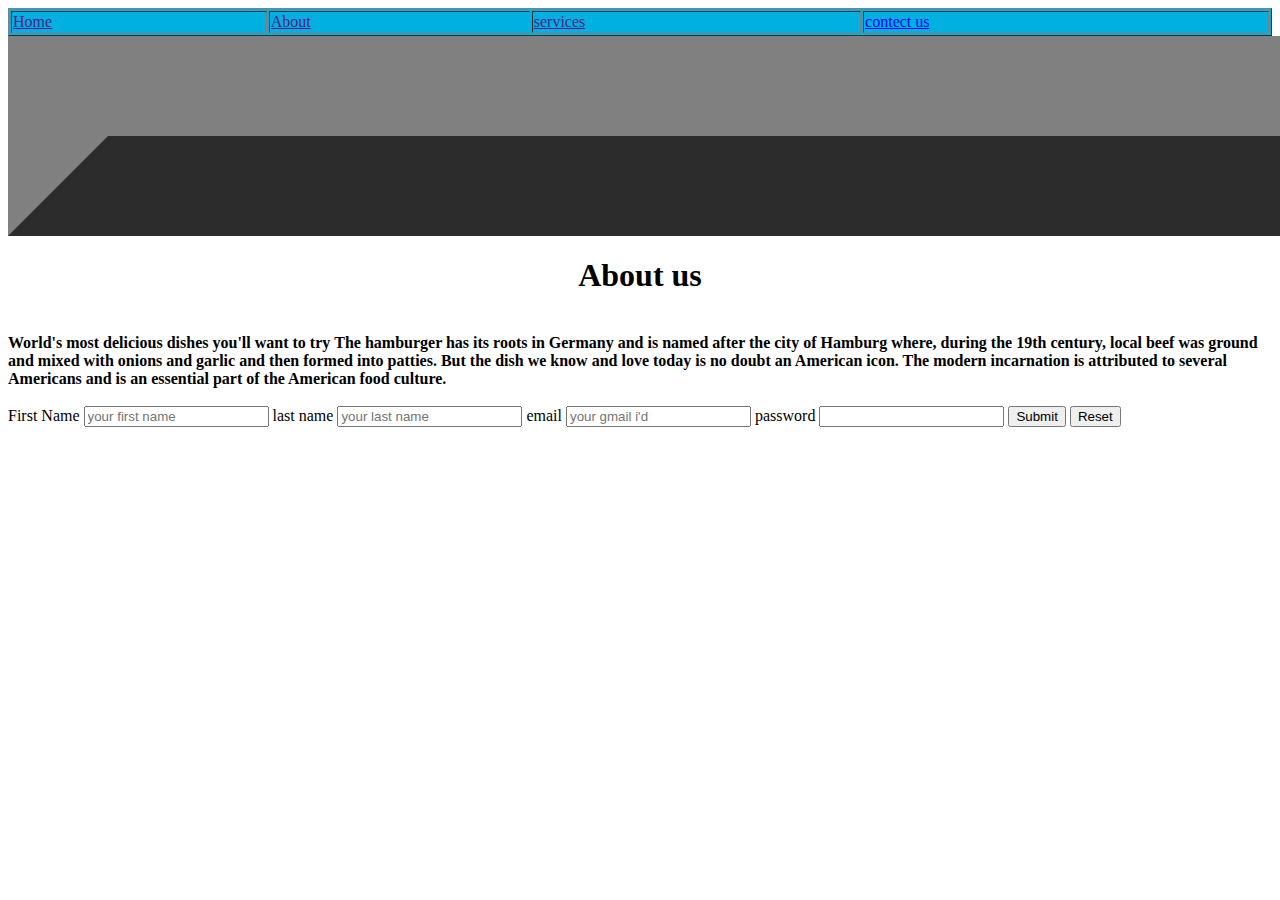
<file: index.html>
<!DOCTYPE html>
<html lang="en">
<head>
    <meta charset="UTF-8">
    <meta http-equiv="X-UA-Compatible" content="IE=edge">
    <meta name="viewport" content="width=device-width, initial-scale=1.0">
    <title>Document</title>
</head>
<body>
    <table width="100%" border="1" bgcolor="sky blue">
        <tr>
            <td><a href=""> Home</a></td>
            <td><a href=""> About</a></td>
            <td><a href=""> services</a></td>
            <td><a href="#contact"> contect us</a></td>
         </tr>

    </table>
    <table width=" 200%" border="100" bgcolor="dark red"
    </table>
        </tr>
    </table>
    <h1 align="center"> About us</h1>
    <br>
 <tr>
     <td align="">
      <b>World's most delicious dishes you'll want to try</b> 
      <b>The hamburger has its roots in Germany and is named after the city of Hamburg where, during the 19th century, local beef was ground and mixed with onions and garlic and then formed into patties. But the dish we know and love today is no doubt an American icon. The modern incarnation is attributed to several Americans and is an essential part of the American food culture.</b> </td>

     </td>
     <br/>
     <br/>
 </tr>
         <td>

         </td>
     </tr>
 </table>

 <table align="center" width="80" bgcolor="sky blue"></table>
 <tr>
   <td><label for="">First Name </label></tr>
   <td> <input type="text" placeholder="your first name" required></body></td>
  </tr>
  <tr>
   <td> <label for="">last name</label></tr>
    <td><input type="text" placeholder="your last name" required>
  </tr>
<tr>
  <td><label for="">email</label></td>
   <td> <input type="text" placeholder="your gmail i'd"></td>
</tr
<tr>
   <td> <label for="">password</label></td>
    <td><input type="password"></td>
    </tr>
    <tr></tr>

<input type="submit">
<input type="reset"
</body>
</html>
</file>
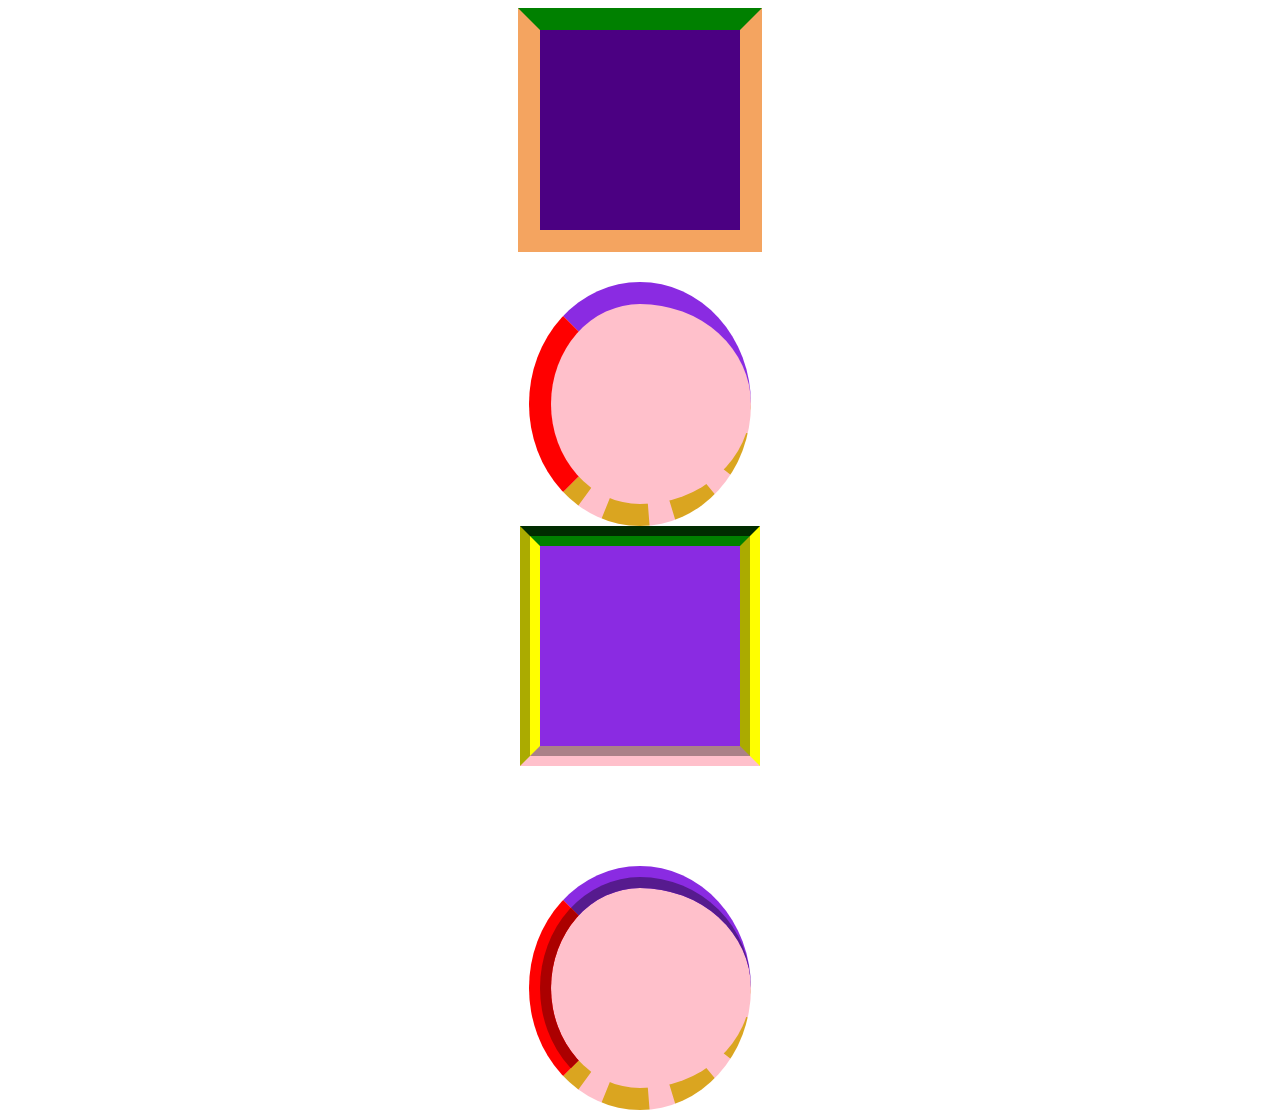
<file: css properties.html>
<!DOCTYPE html>
<html lang="en">
<head>
    <meta charset="UTF-8">
    <meta http-equiv="X-UA-Compatible" content="IE=edge">
    <meta name="viewport" content="width=device-width, initial-scale=1.0">
    <title>Document</title>
    <style>
        .div1
        {
            height: 200px;
            width: 200px;
            margin:  auto;
           background-color: indigo;
           border: 22px solid sandybrown;
           border-top-color: green ;

        }
        .div2
        {
        height: 200px;
            width: 200px;
            margin:  auto;
            margin-top :30px;
           background-color:pink;
           border: 22px sandybrown;
           border-top-color: black ;
           border: 22px outset indianred ;
           border-bottom-style:dashed;
           border-color: blueviolet red goldenrod ;
            border-right: none;
            border-radius: 50%;
            
        }
        .div3
        {
            height: 200px;
            width: 200px;
            margin-top: 300px;
            margin:auto;
           background-color:blueviolet;
           border: 20px groove yellow;
           border-top-color: green ;
           border-bottom-color: pink;

        }   
        .div4
        {
        height: 200px;
            width: 200px;
            margin:  auto;
            margin-top :100px;
           background-color:pink;
           border: 22px sandybrown;
           border-top-color: black ;
           border: 22px ridge indianred ;
           border-bottom-style:dashed;
           border-color: blueviolet red goldenrod ;
            border-right: none;
            border-radius: 50%;
            
        }
    </style>
</head>
<body>
    <div class="div1">
    
    </div>

    <div class="div2">

    </div>

    <div class="div3">

    </div>
    <div class="div4">

    </div>
</body>
</html>
</file>
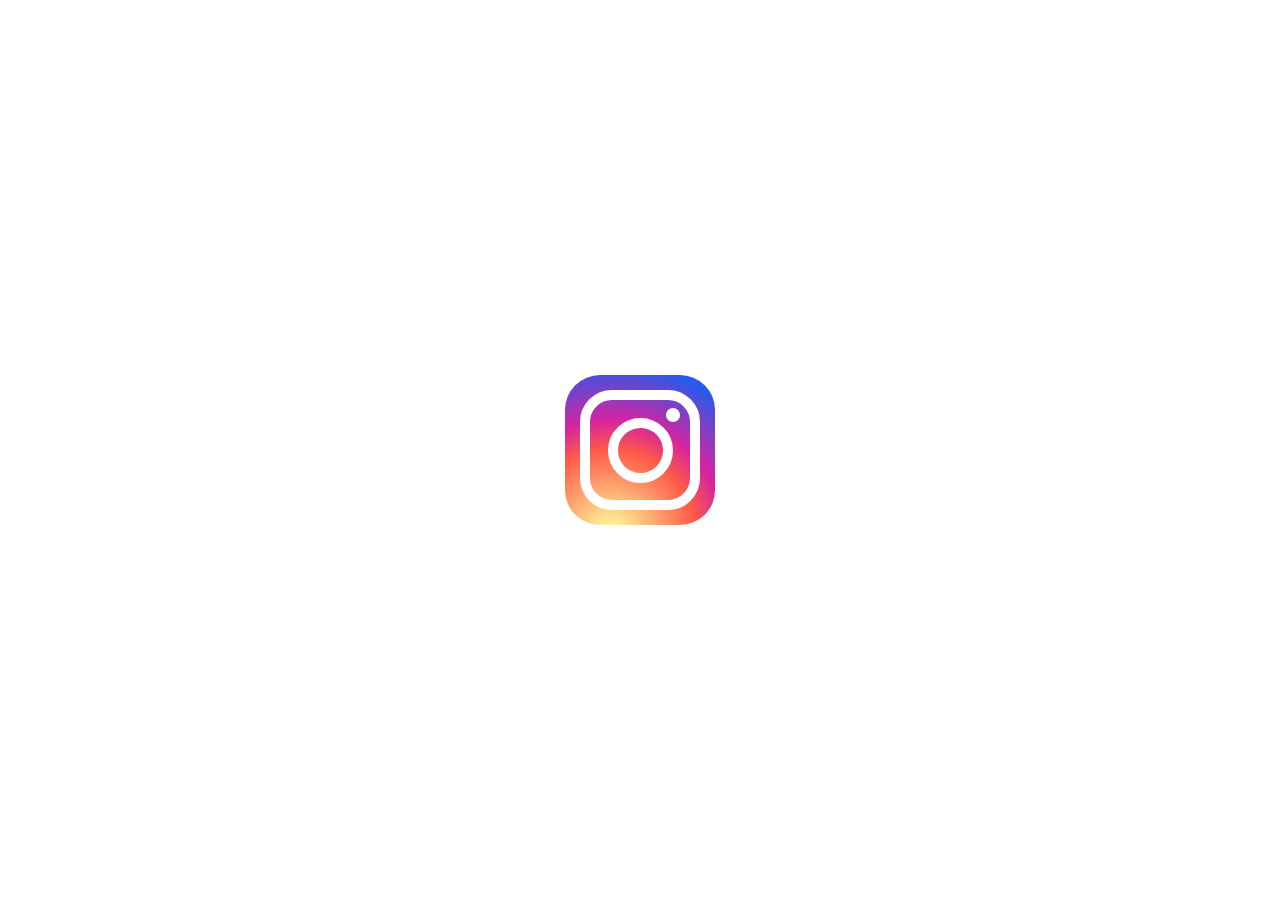
<file: instagram.html>
<!DOCTYPE html>
<html lang="en">
<head>
    <meta charset="UTF-8">
    <meta http-equiv="X-UA-Compatible" content="IE=edge">
    <meta name="viewport" content="width=device-width, initial-scale=1.0">
    <title>Document</title>
</head>
<body>
    <style>
        /* Css reset */  
* {  
  margin: 0;  
  padding: 0;
  box-sizing: border-box;  
}  
/* centering the insta logo */  
body {  
  display: flex;  
  justify-content: center;  
  align-items: center;  
  width: 100vw;  
  height: 100vh;  
  overflow: hidden;  
} 
/* main box of insta */  
.insta {  
  width: 150px;  
  height: 150px;  
  background: radial-gradient(circle at 30% 107%, #fdf497 0%, #fdf497 5%, #fd5949 45%, #d6249f 60%, #285aeb 90%);  
  border-radius: 35px;  
  display: grid;  
  place-items: center;  
}  
 /* innerbox in insta box */  
 .innerbox {  
  width: 120px;  
  height: 120px;  
  border: 10px solid #fff;  
  border-radius: 32px;  
  display: grid;  
  place-items: center;  
  position: relative;  
}  
/* center circle of insta */  
.innerbox::before {  
  content: '';  
  width: 45px;  
  height: 45px;  
  border: 10px solid #fff;  
  border-radius: 50%;  
  background: transparent;  
  position: absolute;  
}  
/* top right circle of insta */  
.innerbox::after {  
  content: '';  
  width: 10px;  
  height: 10px;  
  border: 2px solid #fff;  
  border-radius: 50%;  
  background: #fff;  
  position: absolute;  
  top: 8px;  
  right: 10px;  
} 
   </style> 
</head>
<body>
   <div class="insta">  
       <div class="innerbox">  
       </div>  
     </div> 
   
</body>
</html>
</file>
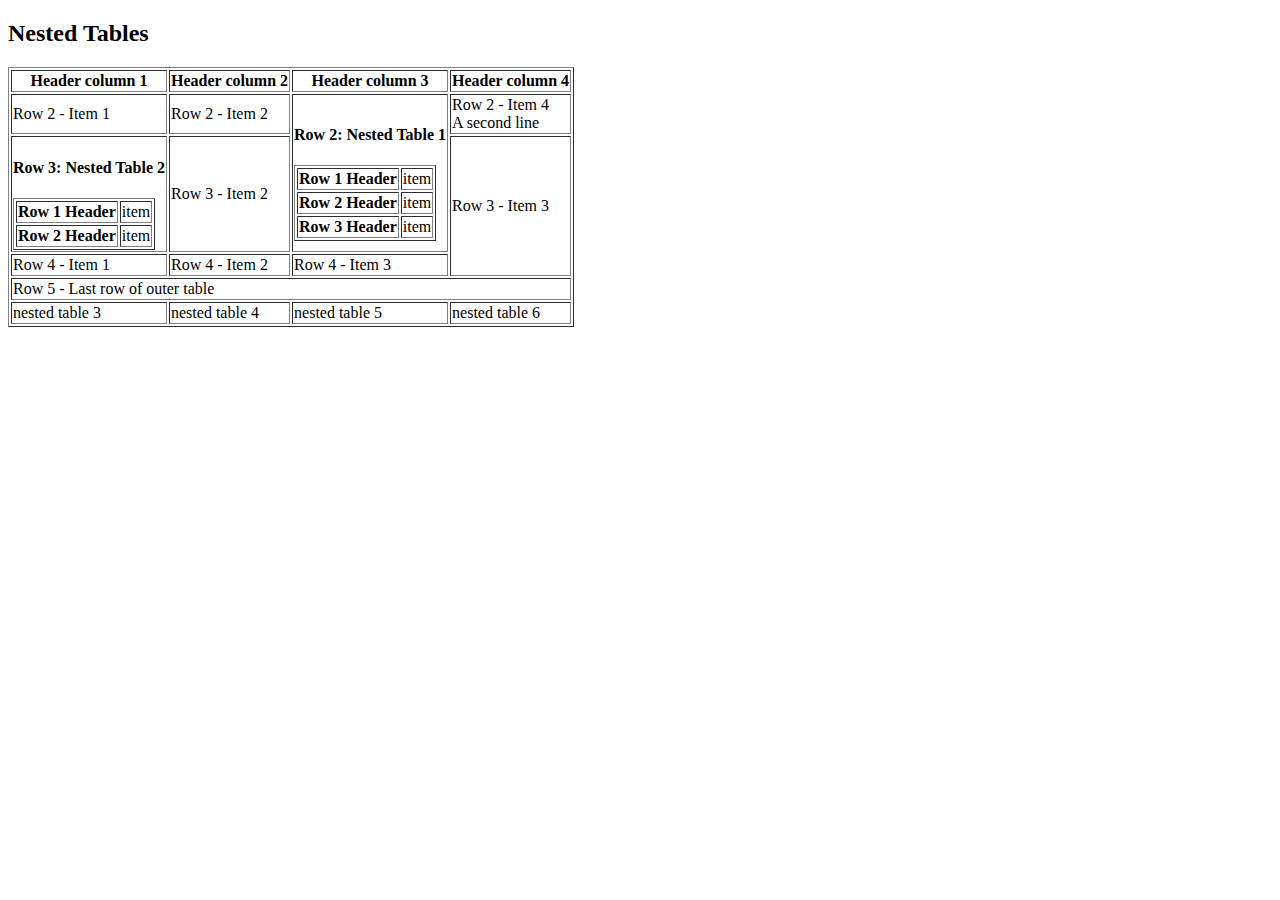
<file: nested table.html>
<!DOCTYPE html>
<html lang="en">
<head>
    <meta charset="UTF-8">
    <meta http-equiv="X-UA-Compatible" content="IE=edge">
    <meta name="viewport" content="width=device-width, initial-scale=1.0">
    <title>Document</title>
</head>
<body>
    <h2>Nested Tables</h2>
    <table border="1">
        <tr>
            <th>Header column 1</th>    
            <th>Header column 2</th>
            <th>Header column 3</th>
            <th>Header column 4</th>
        </tr>
        <tr>
            <td>Row 2 - Item 1</td>
            <td>Row 2 - Item 2</td>
            <td rowspan="2">
                <h4>Row 2: Nested Table 1</h4>
                <table border="1">                                      
                    <tr>
                        <th>Row 1 Header</th>
                        <td>item</td>
                    </tr>
                    <tr>
                        <th>Row 2 Header</th>
                        <td>item</td>
                    </tr>
                    <tr>
                        <th>Row 3 Header</th>
                        <td>item</td>
                    </tr>
                </table>
            </td>
            <td>Row 2 - Item 4<br/>A second line</td>
        </tr>
        <tr>
            <td>
                <h4>Row 3: Nested Table 2</h4>
                <table border=1>
                    <tr>
                        <th>Row 1 Header</th>
                        <td> item </td>
                    </tr>
                    <tr>
                        <th>Row 2 Header</th>
                        <td>item</td>
                    </tr>
                </table>
            </td>
            <td>Row 3 - Item 2</td>
            <td rowspan="2">Row 3 - Item 3</td>
        </tr>
        <tr>
            <td>Row 4 - Item 1</td>
            <td>Row 4 - Item 2</td>
            <td>Row 4 - Item 3</td>
        </tr>
        <tr>
            <td colspan="4">Row 5 - Last row of outer table</td>
        </tr>
        <tr>
            <td> nested table 3</td>
            <td> nested table 4</td>
            <td> nested table 5</td>
            <td> nested table 6</td>
        </tr>
</body>
</html>
</file>
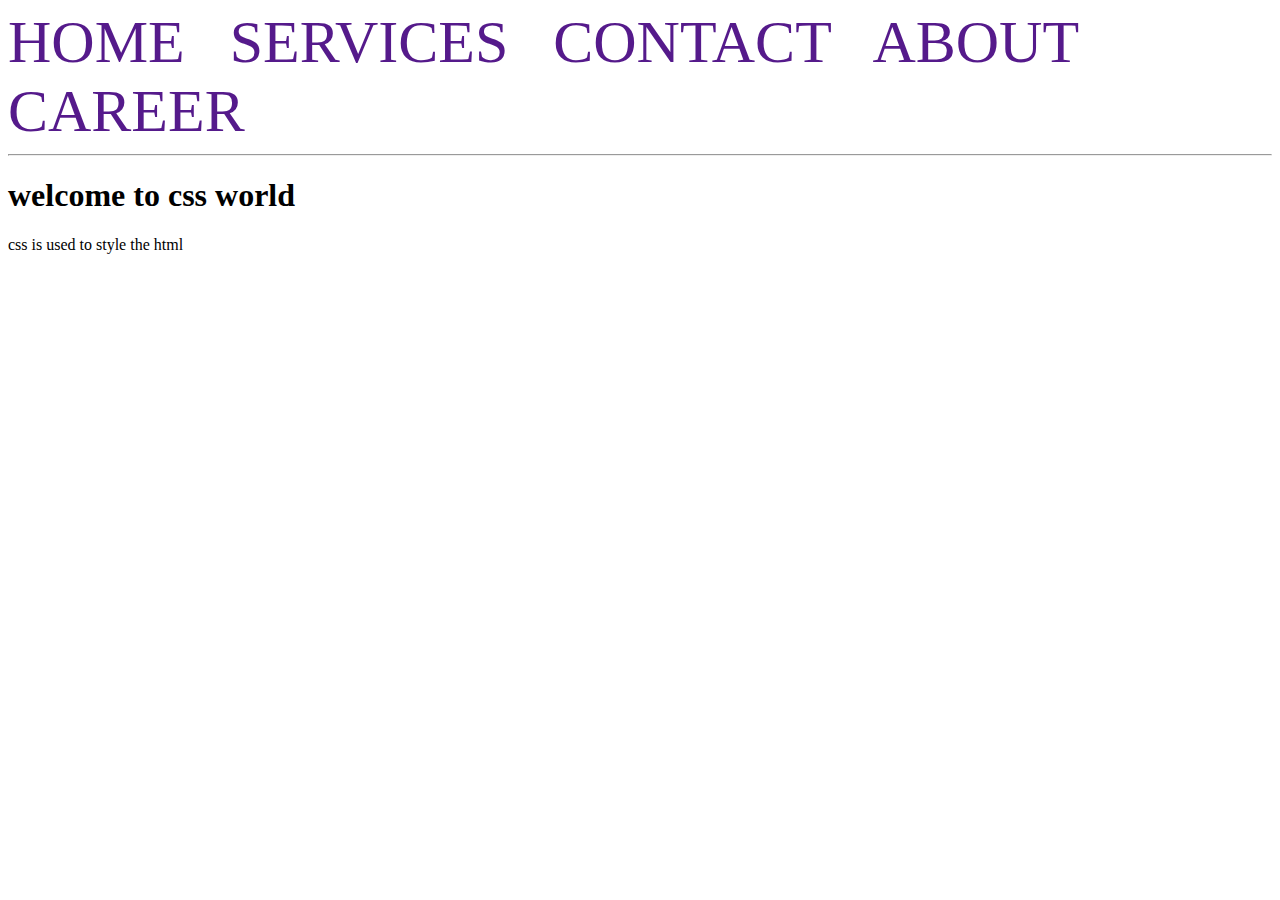
<file: pars.html>
<!doctype html>
  <html>
   <head>
        <title> css styling </title>
        <style>
      navbar{
              background-color:pink;
              height:80px;
             text-align:center;
                                }
            a{
                 color:dark red;
                 font-size:60px;
                 text-decoration:none;
                 /*text-decoration:overline;
                 text-decoration:underline;
                  text-decoration:line-through;*/
                word-spacing:30px;
             /*letter-spacing:20px;*/
             text-transform:uppercase;
               font-height:900;
                                                   }
             </style>
     </head>
         <body>
   <div class="navbar">
    <a href=""> home </a>
    <a href=""> services </a>
     <a href=""> contact </a>
     <a href=""> about </a> 
      <a href=""> career </a>
</div>
   <hr>
     <div class="div box">
     <h1 class="main text"> welcome to css world </h1> 
     <span class=sub text">css is used to style the html </span>
    
    </div>
      <div class="second div">
       </div>
       </body>
 </html>
</file>
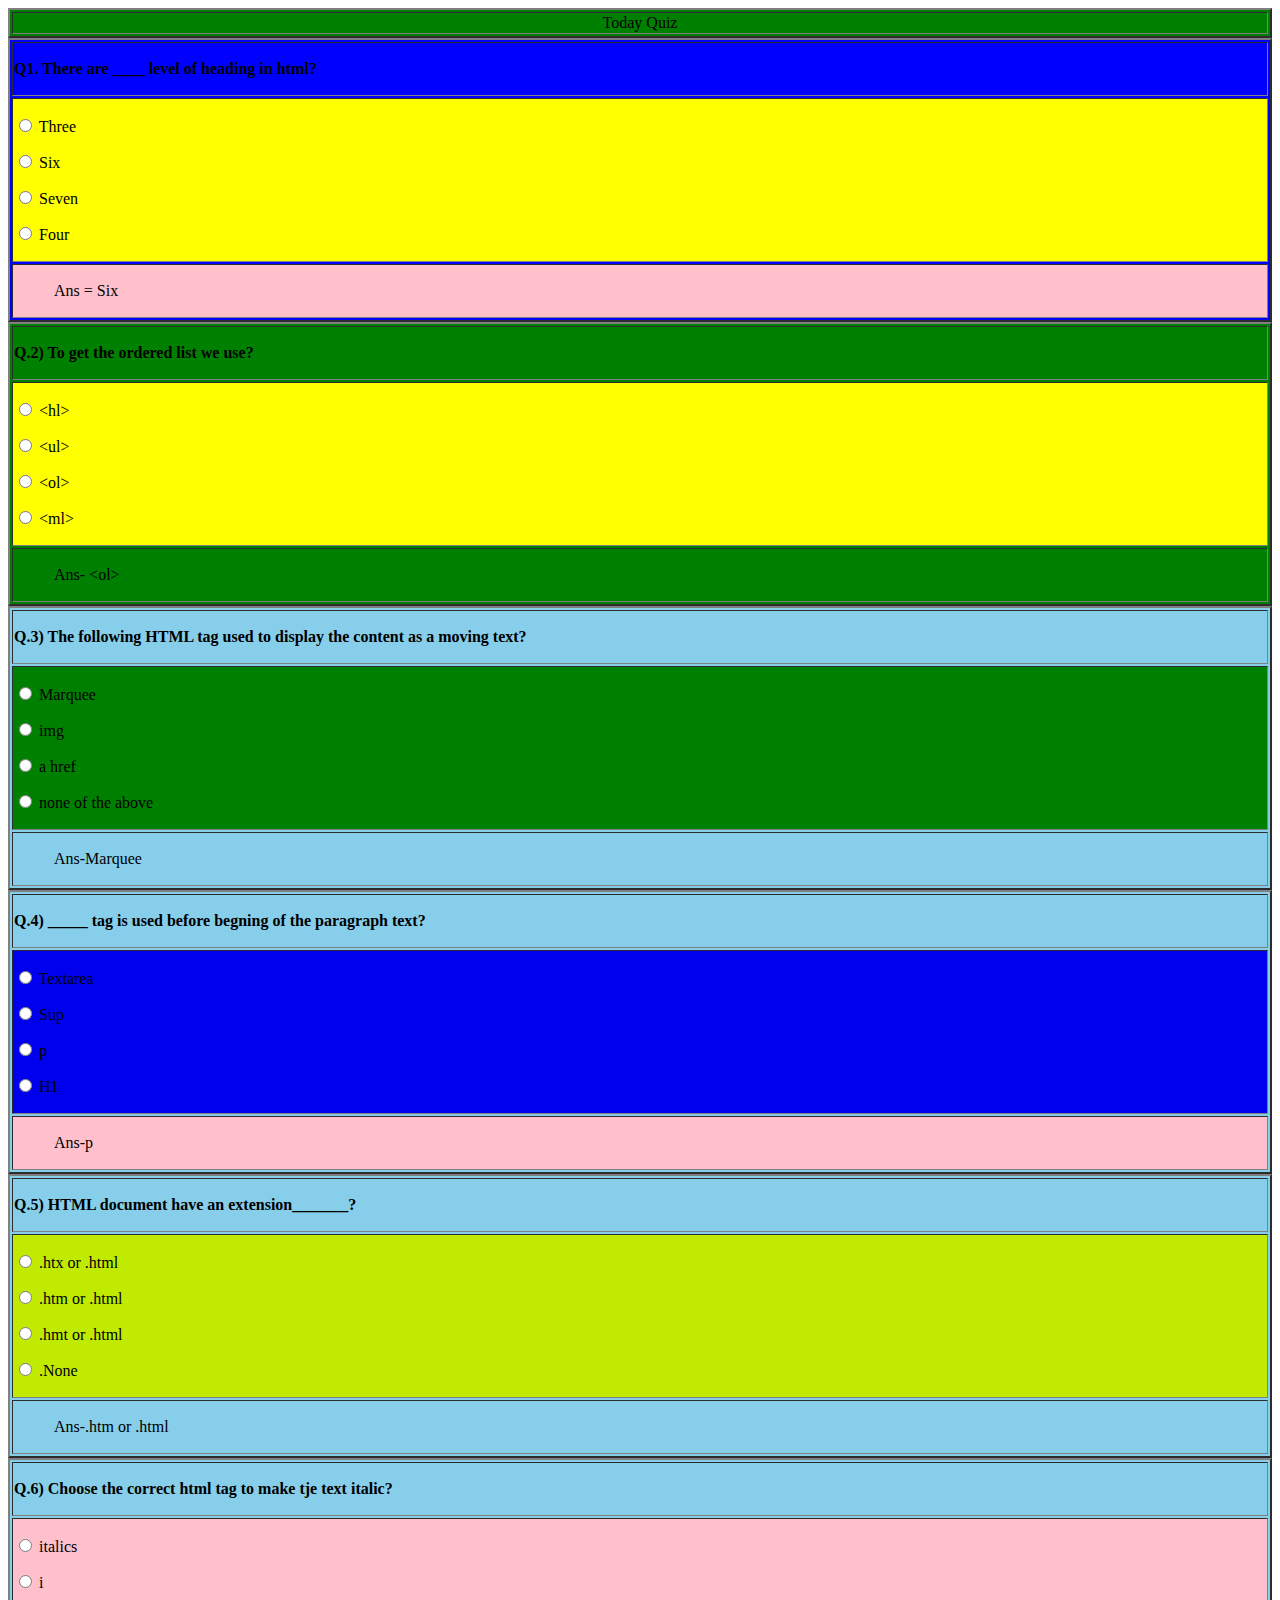
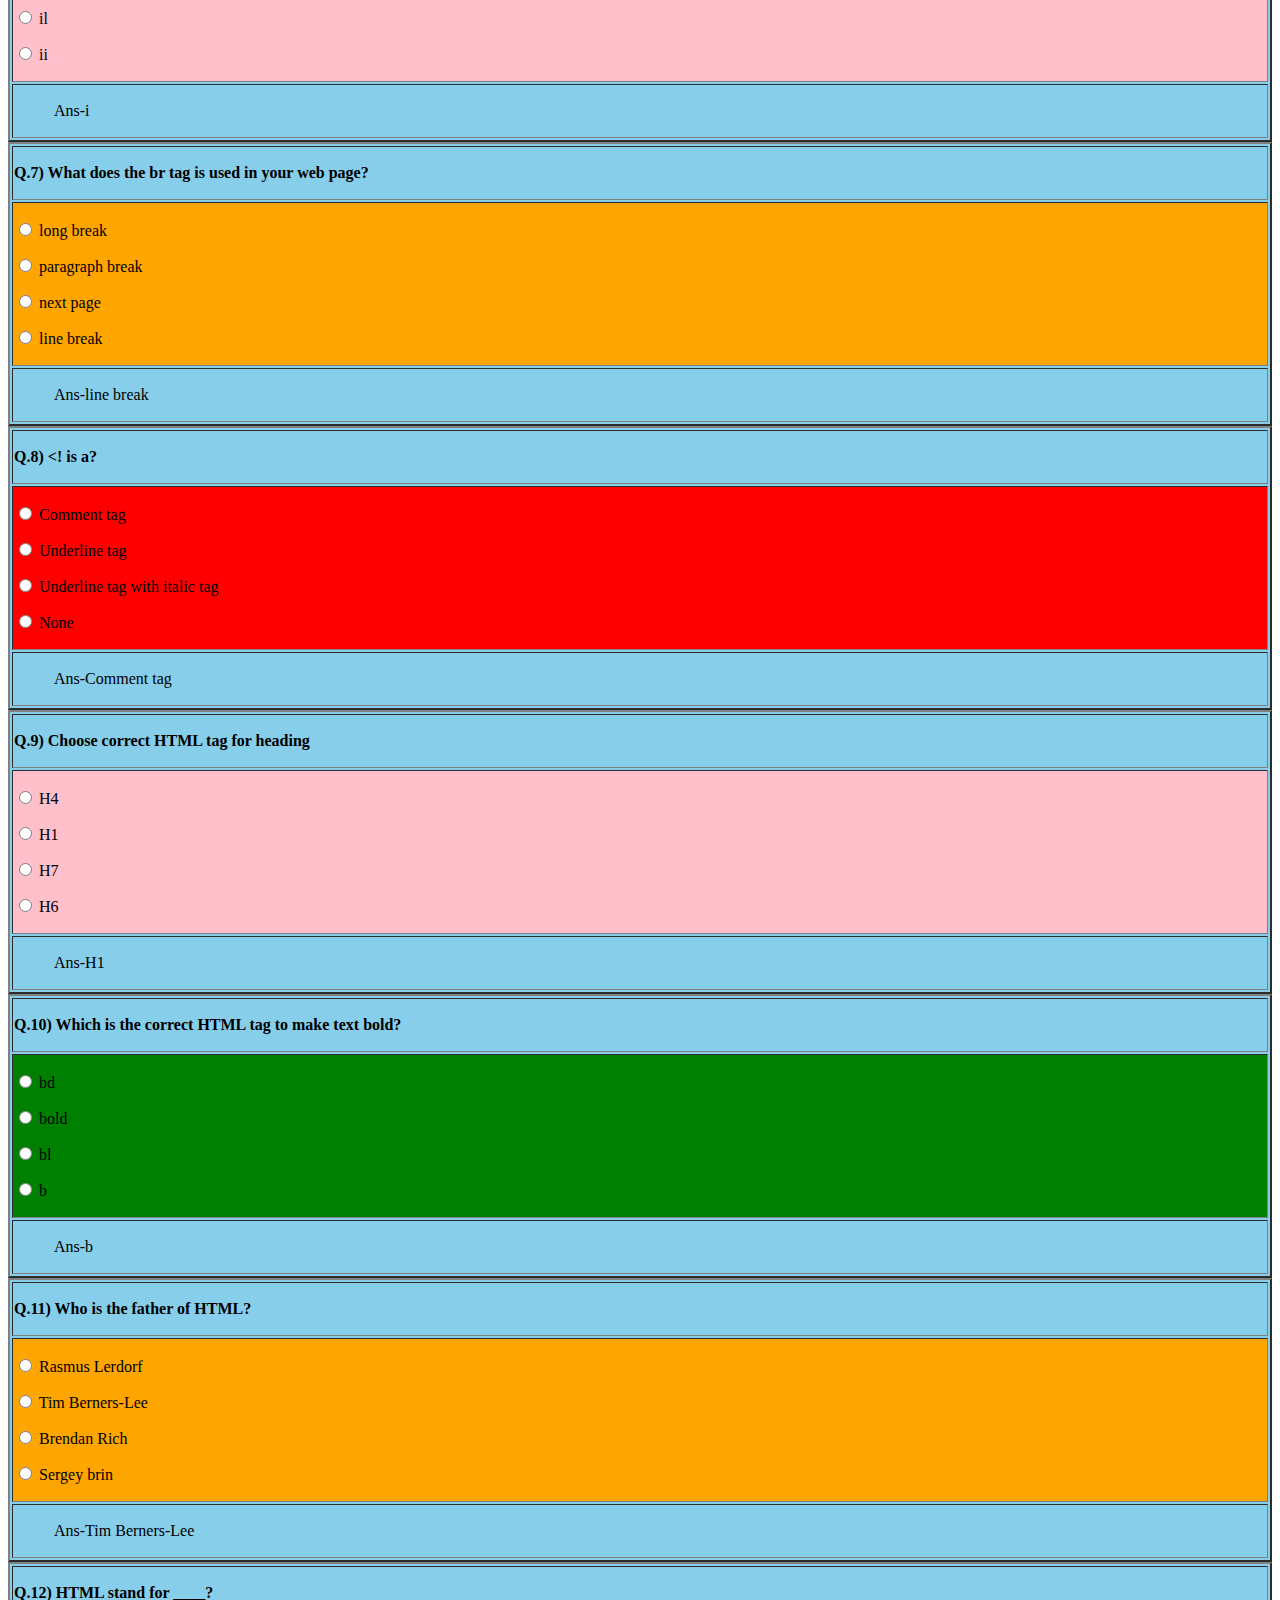
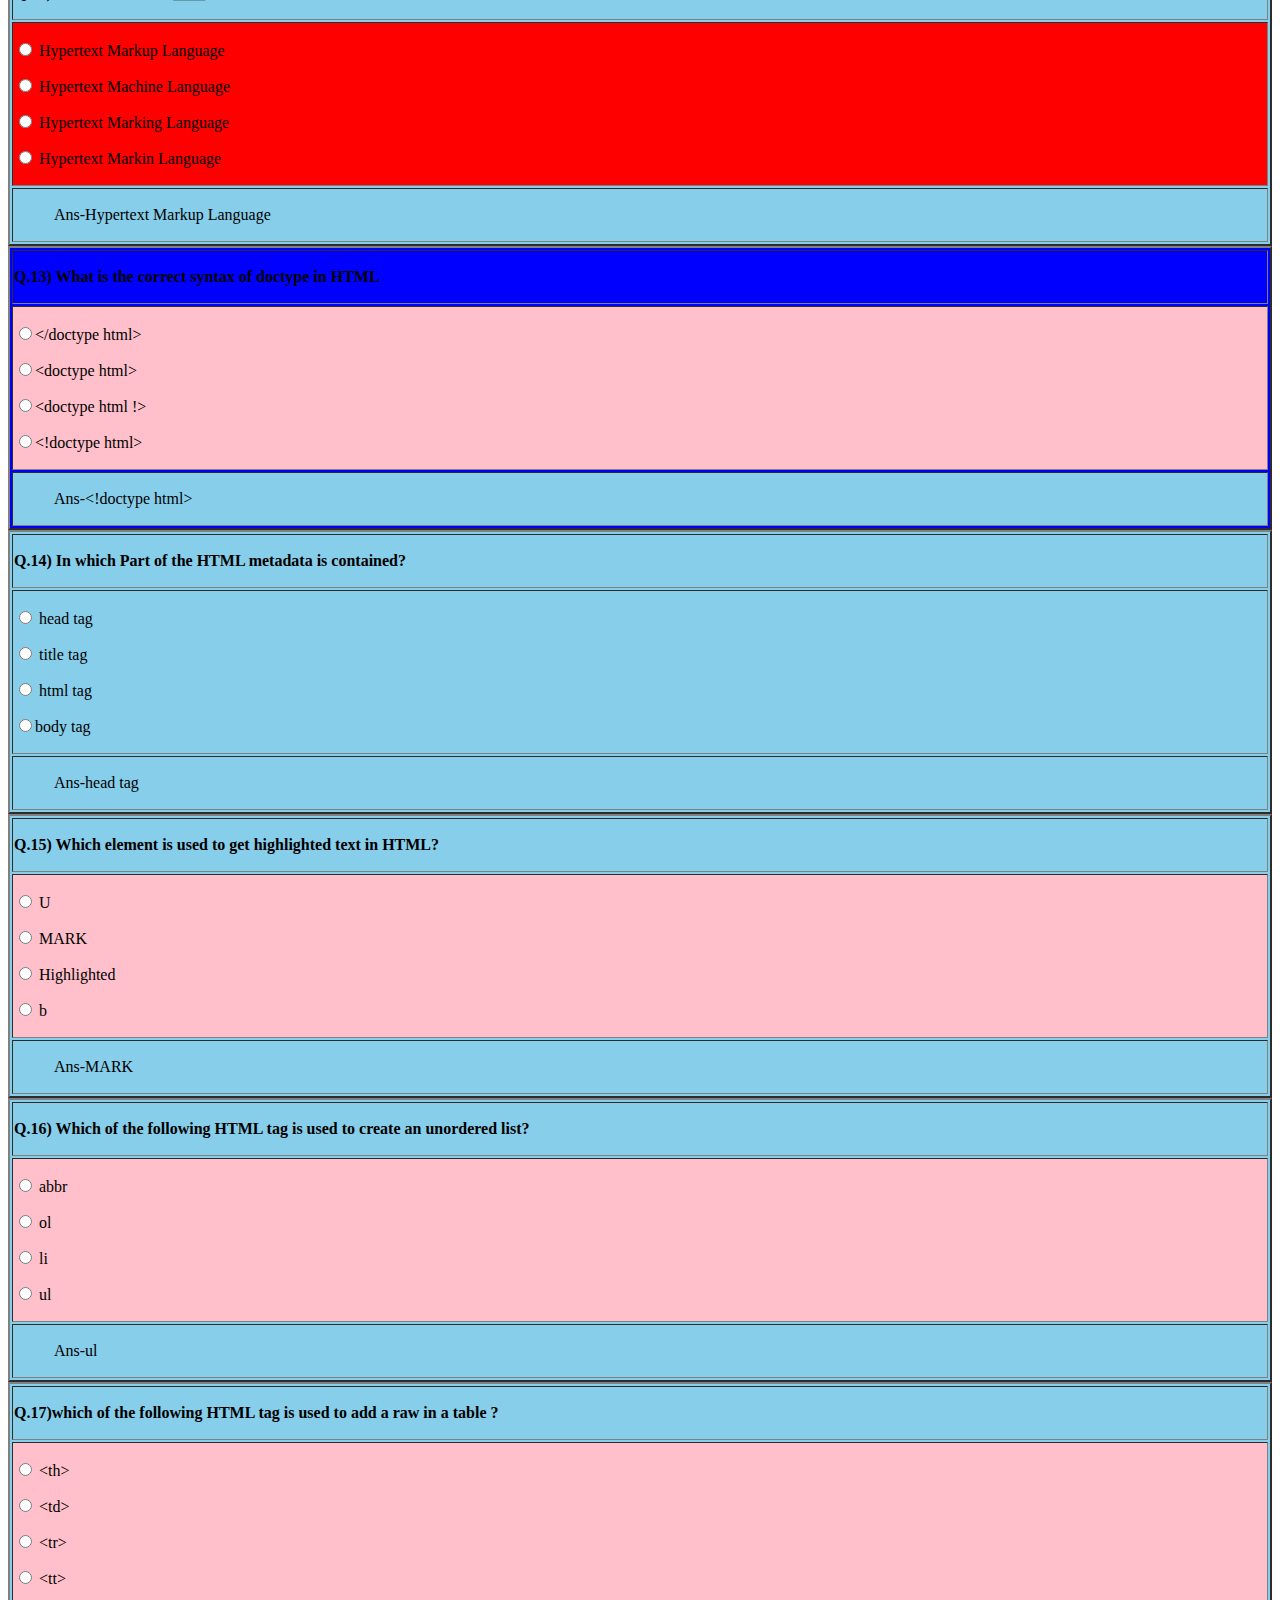
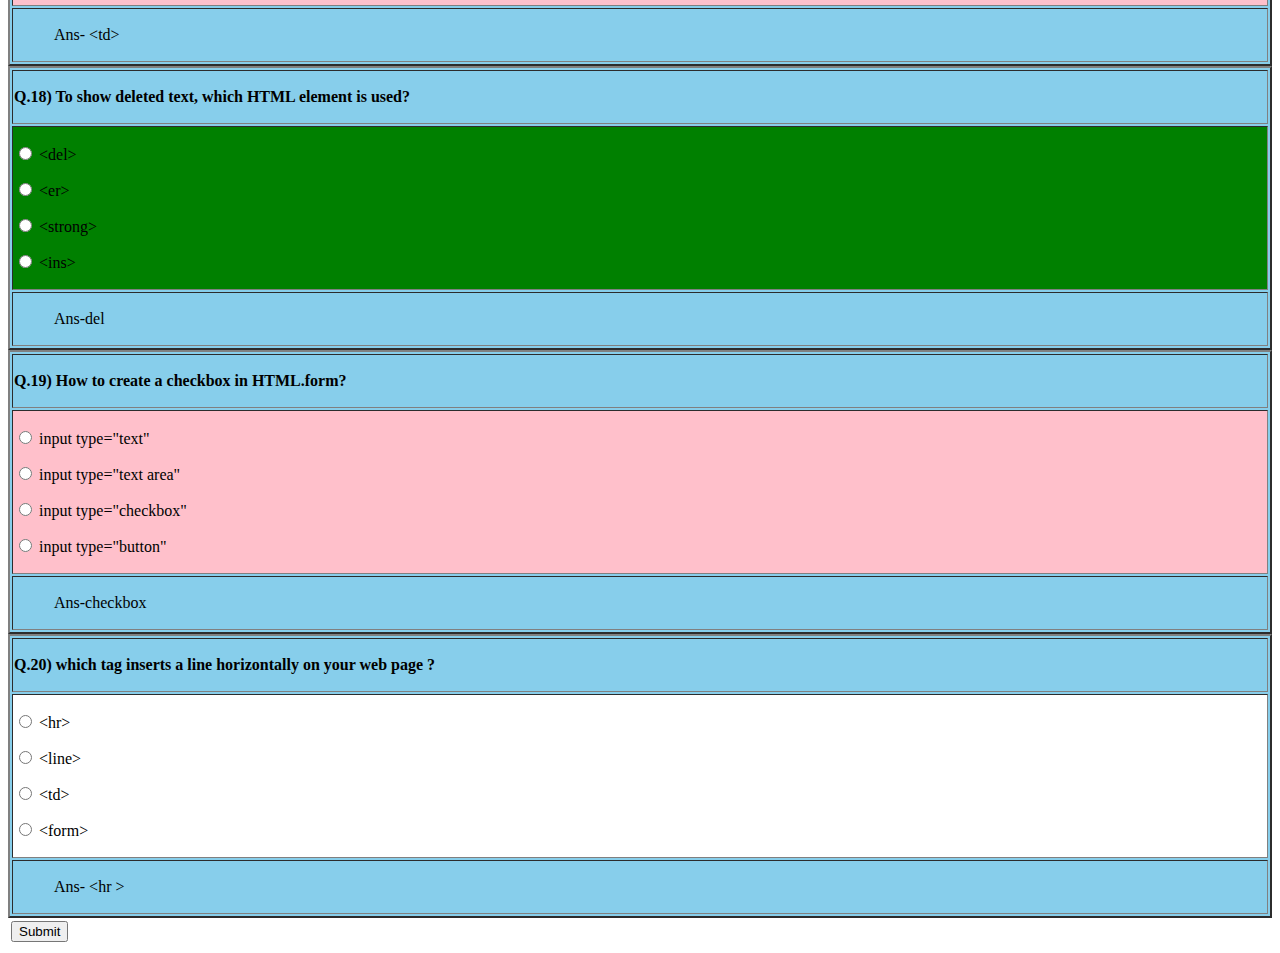
<file: quiz.html>
<!DOCTYPE html>
<html lang="en">
<head>
    <meta charset="UTF-8">
    <meta http-equiv="X-UA-Compatible" content="IE=edge">
    <meta name="viewport" content="width=device-width, initial-scale=1.0">
    <title>Document</title>
</head>
<body>
    <table border="2" bgcolor="green" width="100%"> 
        <tr>
            <td align="center"> Today Quiz </td>
        </tr>
    </table>
    <table border="2" bgcolor="blue" width="100%">
        <tr>
            <th>
                <p align="left"> Q1. There are ____ level of heading in html?</p>
            </th>
        </tr>
        <tr>
            <td bgcolor="yellow">
                <p> <input type="radio" name="r1" id=""> Three</p>
                <p> <input type="radio" name="r1" id=""> Six</p> 
                <p> <input type="radio" name="r1" id=""> Seven</p>
                <p> <input type="radio" name="r1" id=""> Four</p>
            </td>
        </tr>
        <tr bgcolor="pink">
            <td>
                <blockquote><p> Ans = Six </p></blockquote>
            </td>
        </tr>
    </table>
    <table border="2" bgcolor="green" width="100%"> 
        <tr>
            <th>
                <p align="left">Q.2) To get the ordered list we use?</p>
            </th>
        </tr>
        <tr>
            <td bgcolor="yellow">
                <p><input type="radio" name="r2" id=""> &lt;hl&gt;</p>
                <p><input type="radio" name="r2" id=""> &lt;ul&gt;</p>
                <p><input type="radio" name="r2" id=""> &lt;ol&gt;</p>
                <p><input type="radio" name="r2" id=""> &lt;ml&gt;</p>
            </td>
        </tr>
        <tr>
            <td>
                <blockquote><p>Ans- &lt;ol&gt;</p></blockquote>
            </td>
        </tr>
         </table>
        <table border="2" bgcolor="skyblue" width="100%">
           <tr>
            <th>
                <p align="left"> Q.3) The following HTML tag used to display the content as a moving text?</p>
            </th>
           </tr>
           <tr>
            <td bgcolor="green">
              <p><input type="radio" name="r3" id=""> Marquee</p>
              <p><input type="radio" name="r3" id=""> img</p>
              <p><input type="radio" name="r3" id=""> a href</p>
              <p><input type="radio" name="r3" id=""> none of the above</p>
            </td>
           </tr>
           <tr>
            <td>
                <blockquote><p>Ans-Marquee</p></blockquote>
            </td>
           </tr>
           </table>
           <table border="2" bgcolor="skyblue" width="100%">
            <tr>
                <th>
                    <p align="left"> Q.4) _____ tag is used before begning of the paragraph text?</p>
                </th>
            </tr>
            <tr>
                <td bgcolor="light green">
                     <p><input type="radio" name="r4" id=""> Textarea</p>
                     <p><input type="radio" name="r4" id=""> Sup</p>
                     <p><input type="radio" name="r4" id=""> p</p>
                     <p><input type="radio" name="r4" id=""> H1</p>
                </td>
            </tr>
            <tr bgcolor="pink">
                <td>
                    <blockquote><p>Ans-p</p></blockquote>
                </td>
            </tr>
            </table>
            <table border="2" bgcolor="skyblue" width="100%">
                <tr>
                    <th>
                        <p align="left"> Q.5) HTML document have an extension_______?</p>
                    </th>
                </tr>
                <tr>
                    <td bgcolor="cream">
                       <p><input type="radio" name="r5" id=""> .htx or .html</p>
                       <p><input type="radio" name="r5" id=""> .htm or .html</p>
                       <p><input type="radio" name="r5" id=""> .hmt or .html</p>
                       <p><input type="radio" name="r5" id=""> .None</p>
                    </td>
                </tr>
                <tr bgcolor="skyblue">
                    <td>
                        <blockquote><p>Ans-.htm or .html</p></blockquote>
                    </td>
                </tr>
                </table>
                <table border="2" bgcolor="skyblue" width="100%">
                    <tr>
                        <th>
                            <p align="left"> Q.6) Choose the correct html tag to make tje text italic?</p>
                        </th>
                    </tr>
                    <tr bgcolor="pink">
                        <td >
                            <p><input type="radio" name="r6" id=""> italics</p>
                            <p><input type="radio" name="r6" id=""> i</p>
                            <p><input type="radio" name="r6" id=""> il</p>
                            <p><input type="radio" name="r6" id=""> ii</p>
                        </td>
                    </tr>
                    <tr bgcolor="skyblue">
                        <td>
                            <blockquote><p>Ans-i</p></blockquote>
                        </td>
                    </tr>
                    </table>
                    <table border="2" bgcolor="skyblue" width="100%">
                        <tr>
                            <th>
                                <p align="left"> Q.7) What does the br tag is used in your web page?</p>
                            </th>
                        </tr>
                        <tr bgcolor="orange">
                            <td>
                                <p><input type="radio" name="r7" id=""> long break</p>
                                <p><input type="radio" name="r7" id=""> paragraph break</p>
                                <p><input type="radio" name="r7" id=""> next page</p>
                                <p><input type="radio" name="r7" id=""> line break</p>
                            </td>
                        </tr>
                        <tr bgcolor="skyblue">
                            <td>
                                <blockquote><p>Ans-line break</p></blockquote>
                            </td>
                        </tr>
                    </table>
                    <table border="2" bgcolor="skyblue" width="100%">
                        <tr>
                            <th>
                                <p align="left"> Q.8) &lt;!  is a?</p>
                            </th>
                        </tr>
                        <tr bgcolor="red">
                            <td>
                                <p><input type="radio" name="r8" id=""> Comment tag</p>
                                <p><input type="radio" name="r8" id=""> Underline tag</p>
                                <p><input type="radio" name="r8" id=""> Underline tag with italic tag</p>
                                <p><input type="radio" name="r8" id=""> None</p>
                            </td>
                        </tr>
                        <tr bgcolor="skyblue">
                            <td>
                                <blockquote><p>Ans-Comment tag</p></blockquote>
                            </td>
                        </tr>
                    </table>
                    <table border="2" bgcolor="skyblue" width="100%">
                        <tr>
                            <th>
                                <p align="left"> Q.9) Choose correct HTML tag for heading</p>
                            </th>
                        </tr>
                        <tr bgcolor="pink">
                            <td>
                                <p><input type="radio" name="r9" id=""> H4</p>
                                <p><input type="radio" name="r9" id=""> H1</p>
                                <p><input type="radio" name="r9" id=""> H7</p>
                                <p><input type="radio" name="r9" id=""> H6</p>
                            </td>
                        </tr>
                        <tr bgcolor="skyblue">
                            <td>
                                <blockquote><p>Ans-H1</p></blockquote>
                            </td>
                        </tr>
                    </table>
                    <table border="2" bgcolor="skyblue" width="100%">
                        <tr>
                            <th>
                                <p align="left"> Q.10) Which is the correct HTML tag to make text bold?</p>
                            </th>
                        </tr>
                        <tr bgcolor="green">
                                 <td>
                                    <p><input type="radio" name="r10" id=""> bd</p>
                                    <p><input type="radio" name="r10" id=""> bold</p>
                                    <p><input type="radio" name="r10" id=""> bl</p>
                                    <p><input type="radio" name="r10" id=""> b</p>
                                 </td>
                        </tr>
                        <tr bgcolor="skyblue">
                            <td>
                                <blockquote><p>Ans-b</p></blockquote>
                            </td>
                        </tr>
                    </table>
                     <table border="2" bgcolor="skyblue" width="100%">
                        <tr>
                            <th>
                                <p align="left"> Q.11) Who is the father of HTML?</p>
                            </th>
                        </tr>
                        <tr bgcolor="orange">
                            <td>
                                <p><input type="radio" name="r11" id="">  Rasmus Lerdorf</p>
                                <p><input type="radio" name="r11" id=""> Tim Berners-Lee</p>
                                <p><input type="radio" name="r11" id=""> Brendan Rich</p>
                                <p><input type="radio" name="r11" id=""> Sergey brin</p>
                            </td>
                        </tr>
                        <tr bgcolor="skyblue">
                            <td>
                                <blockquote><p>Ans-Tim Berners-Lee</p></blockquote>
                            </td>
                        </tr>
                     </table>
                     <table border="2" bgcolor="skyblue" width="100%">
                        <tr>
                            <th>
                                <p align="left"> Q.12) HTML stand for ____?</p>
                            </th>
                        </tr>
                        <tr bgcolor="red">
                            <td>
                                <p><input type="radio" name="r12" id=""> Hypertext Markup Language</p>
                                <p><input type="radio" name="r12" id=""> Hypertext Machine Language </p>
                                <p><input type="radio" name="r12" id=""> Hypertext Marking Language </p>
                                <p><input type="radio" name="r12" id=""> Hypertext Markin Language</p>
                            </td>
                        </tr>
                        <tr bgcolor="skyblue">
                            <td>
                                <blockquote><p>Ans-Hypertext Markup Language</p></blockquote>
                            </td>
                        </tr>
                     </table>
                     <table  border="2" bgcolor="blue" width="100%">
                        <tr>
                            <th>
                                <p align="left"> Q.13) What is the correct syntax of doctype in HTML</p>
                            </th>
                        </tr>
                        <tr bgcolor="pink">
                            <td>
                                <p><input type="radio" name="r13" id="">&lt;/doctype html&gt;</p>
                                <p><input type="radio" name="r13" id="">&lt;doctype html&gt;</p>
                                <p><input type="radio" name="r13" id="">&lt;doctype html !&gt;</p>
                                <p><input type="radio" name="r13" id="">&lt;!doctype html&gt;</p>
                            </td>
                        </tr>
                        <tr bgcolor="skyblue">
                            <td>
                                <blockquote><p>Ans-&lt;!doctype html&gt;</p></blockquote>
                            </td>
                        </tr>
                     </table>
                     <table  border="2" bgcolor="skyblue" width="100%">
                        <tr>
                            <th>
                                <p align="left"> Q.14) In which Part of the HTML metadata is contained?</p>
                            </th>
                        </tr>
                        <tr>
                            <td>
                                <p><input type="radio" name="r14" id=""> head tag </p>
                                <p><input type="radio" name="r14" id=""> title tag</p>
                                <p><input type="radio" name="r14" id=""> html tag</p>
                                <p><input type="radio" name="r14" id="">body tag</p>
                            </td>
                        </tr>
                        <tr>
                            <td>
                                <blockquote><p>Ans-head tag</p></blockquote>
                            </td>
                        </tr>
                     </table>
                     <table  border="2" bgcolor="skyblue" width="100%">
                        <tr>
                            <th>
                                <p align="left"> Q.15) Which element is used to get highlighted text in HTML?</p>
                            </th>
                        </tr>
                        <tr bgcolor="pink"> <td>
                                <p><input type="radio" name="r15" id=""> U</p>
                                <p><input type="radio" name="r15" id=""> MARK</p>
                                <p><input type="radio" name="r15" id=""> Highlighted</p>
                                <p><input type="radio" name="r15" id=""> b</p>
                            </td>
                        </tr>
                        <tr>
                            <td>
                                <blockquote><p>Ans-MARK</p></blockquote>
                            </td>
                        </tr>
                     </table>
                     <table  border="2" bgcolor="skyblue" width="100%">
                        <tr>
                            <th>
                                <p align="left"> Q.16) Which of the following HTML tag is used to create an unordered list?</p>
                            </th>
                        </tr>
                        <tr bgcolor="pink">
                            <td>
                                <p><input type="radio" name="r15" id=""> abbr</p>
                                <p><input type="radio" name="r15" id=""> ol</p>
                                <p><input type="radio" name="r15" id=""> li</p>
                                <p><input type="radio" name="r15" id=""> ul</p>
                            </td>
                        </tr>
                        <tr>
                            <td>
                                <blockquote><p>Ans-ul</p></blockquote>
                            </td>
                        </tr>
                     </table>
                     <table  border="2" bgcolor="skyblue" width="100%">
                        <tr>
                            <th>
                                <p align="left"> Q.17)which of the following HTML tag is used to add a raw in a table ?</p>
                            </th>
                        </tr>
                        <tr bgcolor="pink">
                            <td>
                                <p><input type="radio" name="r15" id=""> &lt;th&gt; </p>
                                <p><input type="radio" name="r15" id=""> &lt;td&gt; </p>
                                <p><input type="radio" name="r15" id=""> &lt;tr&gt; </p>
                                <p><input type="radio" name="r15" id=""> &lt;tt&gt;</p>
                            </td>
                        </tr>
                        <tr>  
                            <td>
                                <blockquote><p>Ans- &lt;td&gt;</p></blockquote>
                            </td>
                        </tr>
                     </table>
                     <table  border="2" bgcolor="skyblue" width="100%">
                        <tr>
                            <th>
                                <p align="left"> Q.18) To show deleted text, which HTML element is used?</p>
                            </th>
                        </tr>
                        <tr bgcolor="green">
                            <td>
                                <p><input type="radio" name="r15" id=""> &lt;del&gt; </p>
                                <p><input type="radio" name="r15" id=""> &lt;er&gt; </p>
                                <p><input type="radio" name="r15" id=""> &lt;strong&gt; </p>
                                <p><input type="radio" name="r15" id=""> &lt;ins&gt;</p>
                            </td>
                        </tr>
                        <tr>  
                            <td>
                                <blockquote><p>Ans-del</p></blockquote>
                            </td>
                        </tr>
                     </table>

 <table  border="2" bgcolor="skyblue" width="100%">
    <tr>
        <th>
            <p align="left"> Q.19) How to create a checkbox in HTML.form?</p>
        </th>
    </tr>
    <tr bgcolor="pink">
        <td>
            <p><input type="radio" name="r15" id=""> input type="text"</p>
            <p><input type="radio" name="r15" id=""> input type="text area"</p>
            <p><input type="radio" name="r15" id="">  input type="checkbox"</p>
            <p><input type="radio" name="r15" id="">  input type="button"</p>
        </td>
    </tr>
    <tr>  
        <td>
            <blockquote><p>Ans-checkbox</p></blockquote>
        </td>
    </tr>
 </table>
 <table  border="2" bgcolor="skyblue" width="100%">
    <tr>
        <th>
            <p align="left"> Q.20) which tag inserts a line horizontally on your web page ?</p>
        </th>
    </tr>
    <tr bgcolor="white">
        <td>
            <p><input type="radio" name="r15" id=""> &lt;hr&gt; </p>
            <p><input type="radio" name="r15" id=""> &lt;line&gt; </p>
            <p><input type="radio" name="r15" id=""> &lt;td&gt; </p>
            <p><input type="radio" name="r15" id=""> &lt;form&gt;</p>
        </td>
    </tr>
    <tr>  
        <td>
            <blockquote><p>Ans- &lt;hr &gt;</p></blockquote>
        </td>
    </tr>
 </table>
 <table>
    <tr>
        <td>
            <input type="Submit">
        </td>
    </tr>
 </table>
</body>
</html>
</file>
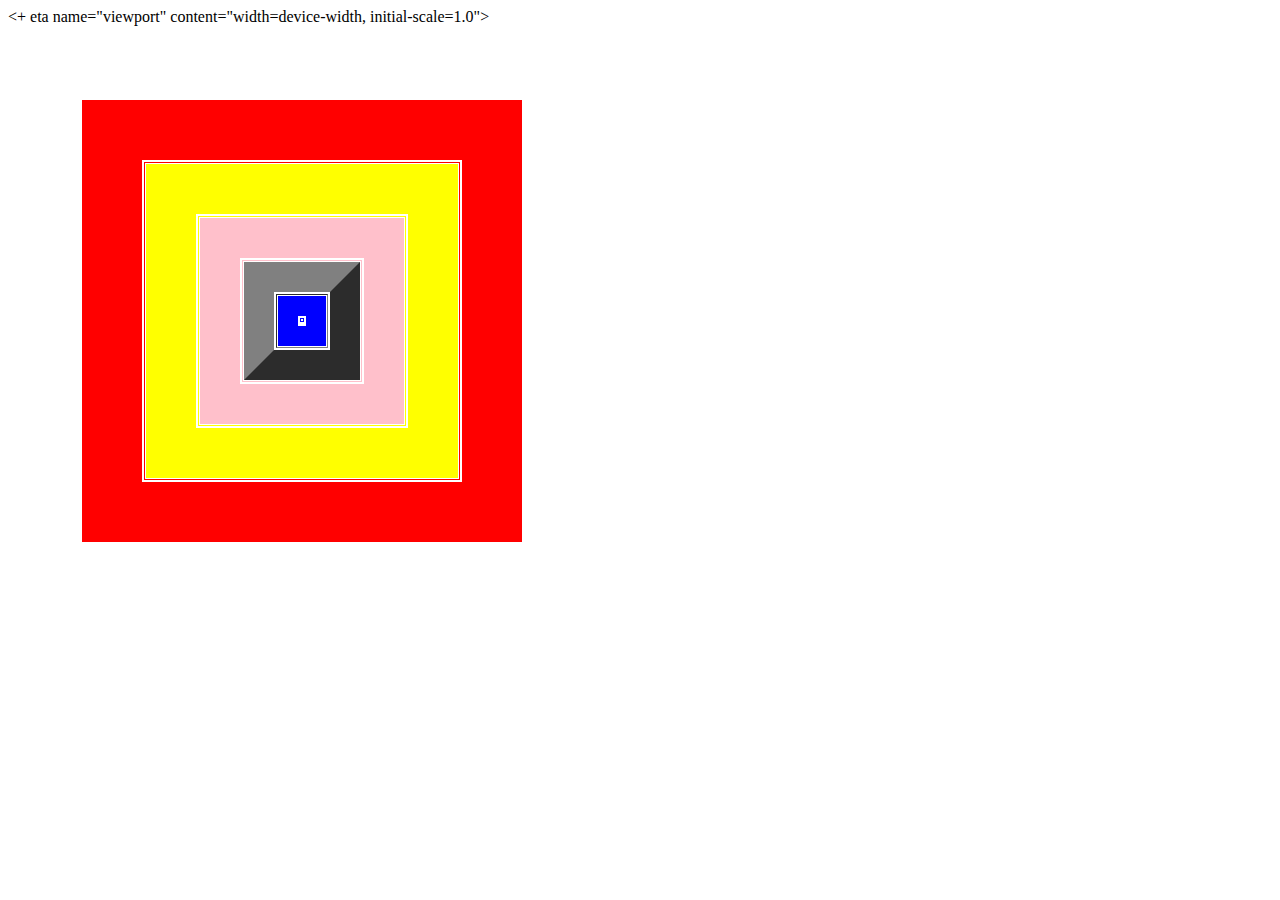
<file: table.html>
<!DOCTYPE html>
<html lang="en">
<head>
    <meta charset="UTF-8">
<meta http-equiv="X-UA-Compatible" content="IE=edge">
    <+    eta name="viewport" content="width=device-width, initial-scale=1.0">
    <title>Document</title>
</head>
<body>
    <table border="70" bordercolor="white">
        <tr>
            <td>
                <table border="60" bordercolor="red">
                    <tr>
                        <td>
                            <table border="50" bordercolor="yellow">
                                <tr>
                                    <td>
                                        <table border="40" bordercolor="pink">
                                            <tr>
                                                <td>
                                                    <table border="30" borderbolor="lightgreen">
                                                        <tr>
                                                            <td>
                                                                <table border="20" bordercolor="blue">

                                                                    <td>
                                                                        
                                                                        <tr></tr>
                                                                    </td>
                                                                </table>
                                                            </td>
                                                        </tr>
                                                    </table>
                                                </td>
                                            </tr>
                                        </table>

                                    </td>
                                </tr>
                            </table>

                        </td>
                    </tr>
                </table>
            </td>
        </tr>

    </table>

</body>
</html>
</file>
